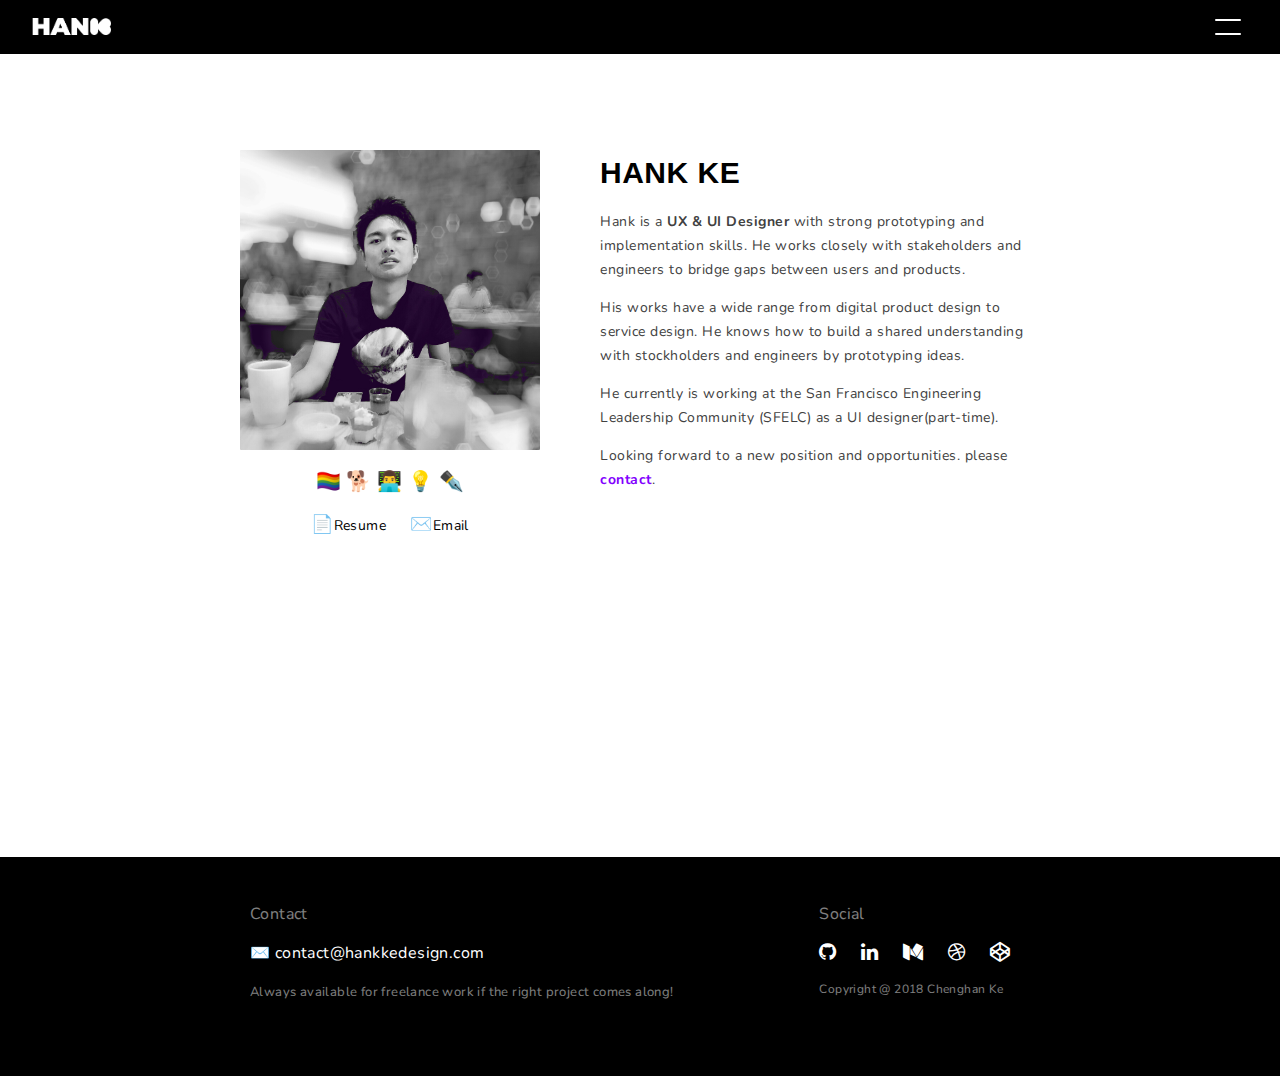
<file: My Portfolio/about.html>
<!DOCTYPE html>
<html>
<head>
	<title>Hank Ke·Design | About</title>
	<meta charset="UTF-8">
	<meta id="meta" name="viewport" content="width=device-width">
	<link rel="icon" type="image/png" href="asset/favicon.png">
	<!-- import style -->
	<link rel="stylesheet" type="text/css" href="styles_about.css">
    <!-- import icon -->
	<link rel="stylesheet" href="https://cdnjs.cloudflare.com/ajax/libs/font-awesome/4.7.0/css/font-awesome.min.css">
	<!-- font style -->
	<link href="https://fonts.googleapis.com/css?family=Roboto" rel="stylesheet">
	<link href="https://fonts.googleapis.com/css?family=Nunito:200i,300,400,700,800,900" rel="stylesheet">
</head>

<body>

<!------NAVIGATION---------------------------------->
	<!----moblie---->
	<div class="mobile-bar-wrapper">
      <div class="headerFlex">
			
           <div id="headerFlex">
				<div id="logoContainer">
				<a href="index.html"><img src="asset/index/logo.png" id="logo"></a>
				</div>
           

				<!--------animated Icon----------->
				<div id="hamber" onclick="myFunction(this)"> 
					<div class="bar1"></div>
					<div class="bar2"></div>
				</div>
				
		</div>

			<script>
			function myFunction(x) {
			    x.classList.toggle("change");
			}
			</script>
        
			<nav id="overlayNavigation">
	           		<ul>
					<li><a href="index.html">
						PROJECTS</a>
					</li>
					
					<li>
						<a href="otherwork.html">OTHER WORKS</a>
					</li>
				
					<li>
						<a href="about.html">ABOUT</a>
					</li>
					</ul>
			</nav>
		</div>
	</div>


<!------FIXED HELLO---------------------------------->


<!------BIO---------------------------------->
	<div class="bioWrap">
			
		<div id="left">
			<div class="imageContainer" style="background-image:url(asset/about/selfie2.jpg)"></div>
			<div>
			<p id="emoji"> 🏳️‍🌈  🐕  👨‍💻  💡  ✒️</p>
			<div id="resumeEmail">
			<p id="resume"><a href="https://drive.google.com/file/d/1Hpoog0Qh54SJ9NvYo4F2V7boL-COh70n/view" target="_blank">Resume</a></p>
			<p id="email"><a href="mailto:contact@hankkedesign.com" target="_top">Email</a></p>
			</div>
			</div>

		</div>

		<div class="contentCover">
			<!-- <h2>Say Hello</h2> -->
			<div class="BIO">
				<!-- <p>Always available for freelance work if the right project comes along! Email is the likely place I’ll respond.</p> -->
				<p>Hank is a <b>UX & UI Designer</b> with strong prototyping and implementation skills. He works closely with stakeholders and engineers to bridge gaps between users and products. </p>
				<p>His works have a wide range from digital product design to service design. He knows how to build a shared understanding with stockholders and engineers by prototyping ideas.  </p>
				<!-- <p class="hidden">He likes to shares his design thoughts and experiences at <a href="https://medium.com/@hankkechenghan">Medium</a>, does coding work at <a href="https://codepen.io/Panda_Hank/">Codepen</a> and meets with other talented designers at <a href="https://dribbble.com/hankke">Dribbble</a>. He is always striving to increase his skillsets.</p> -->
				<p class="hidden">He currently is working at the San Francisco Engineering Leadership Community (SFELC) as a UI designer(part-time). </p>

				<p class="hidden">Looking forward to a new position and opportunities. please <a href="mailto:contact@hankkedesign.com" target="_top">contact</a>.<p>
			</div>
		</div>

	</div>

<!------FOOTER---------------------------------->
	<footer>
        <div class="footerWrap">
	        <div>
		        <p id="footerContact">Contact</p>
		        <p id="footerEmail"><a href="mailto:contact@hankkedesign.com" target="_top">✉️ contact@hankkedesign.com</a></p>
		        <p id="footerFreelance">Always available for freelance work if the right project comes along!</p>
		        <!-- <p id="footerLinkedIn">LinkedIn</p> -->
	        </div>
			
			<div>
				<p id="footerSocial">Social</p>
				<div class="socialIcon">
					<a href="https://github.com/604112215" target="_blank"><i class="fa fa-github" style="font-size:20px;"></i></a>
					<a href="https://www.linkedin.com/in/chenghan-ke" target="_blank"><i class="fa fa-linkedin" style="font-size:20px;"></i></a>
					<a href="https://medium.com/@hankkechenghan" target="_blank"><i class="fa fa-medium" style="font-size:20px;"></i></a>
					<!-- <a href=""><i class="fa fa-behance" style="font-size:20px;"></i></a> -->
					<a href="https://dribbble.com/hankke" target="_blank"><i class="fa fa-dribbble" style="font-size:20px;"></i></a>
					<a href="https://codepen.io/Panda_Hank/" target="_blank"><i class="fa fa-codepen" style="font-size:20px;"></i></a>			
				</div>
				<p id="footerCopyright">Copyright @ 2018 Chenghan Ke</p>
		    </div>
	    </div>


		<!-- <div>Copyright @ 2018 Chenghan Ke</div>
 -->
	</footer>

	<!-- jq -->
	<script
		  src="https://code.jquery.com/jquery-3.3.1.min.js"
		  integrity="sha256-FgpCb/KJQlLNfOu91ta32o/NMZxltwRo8QtmkMRdAu8="
		  crossorigin="anonymous"></script>

    <script src="indexJavascript.js"></script>

</body>

</html>
</file>
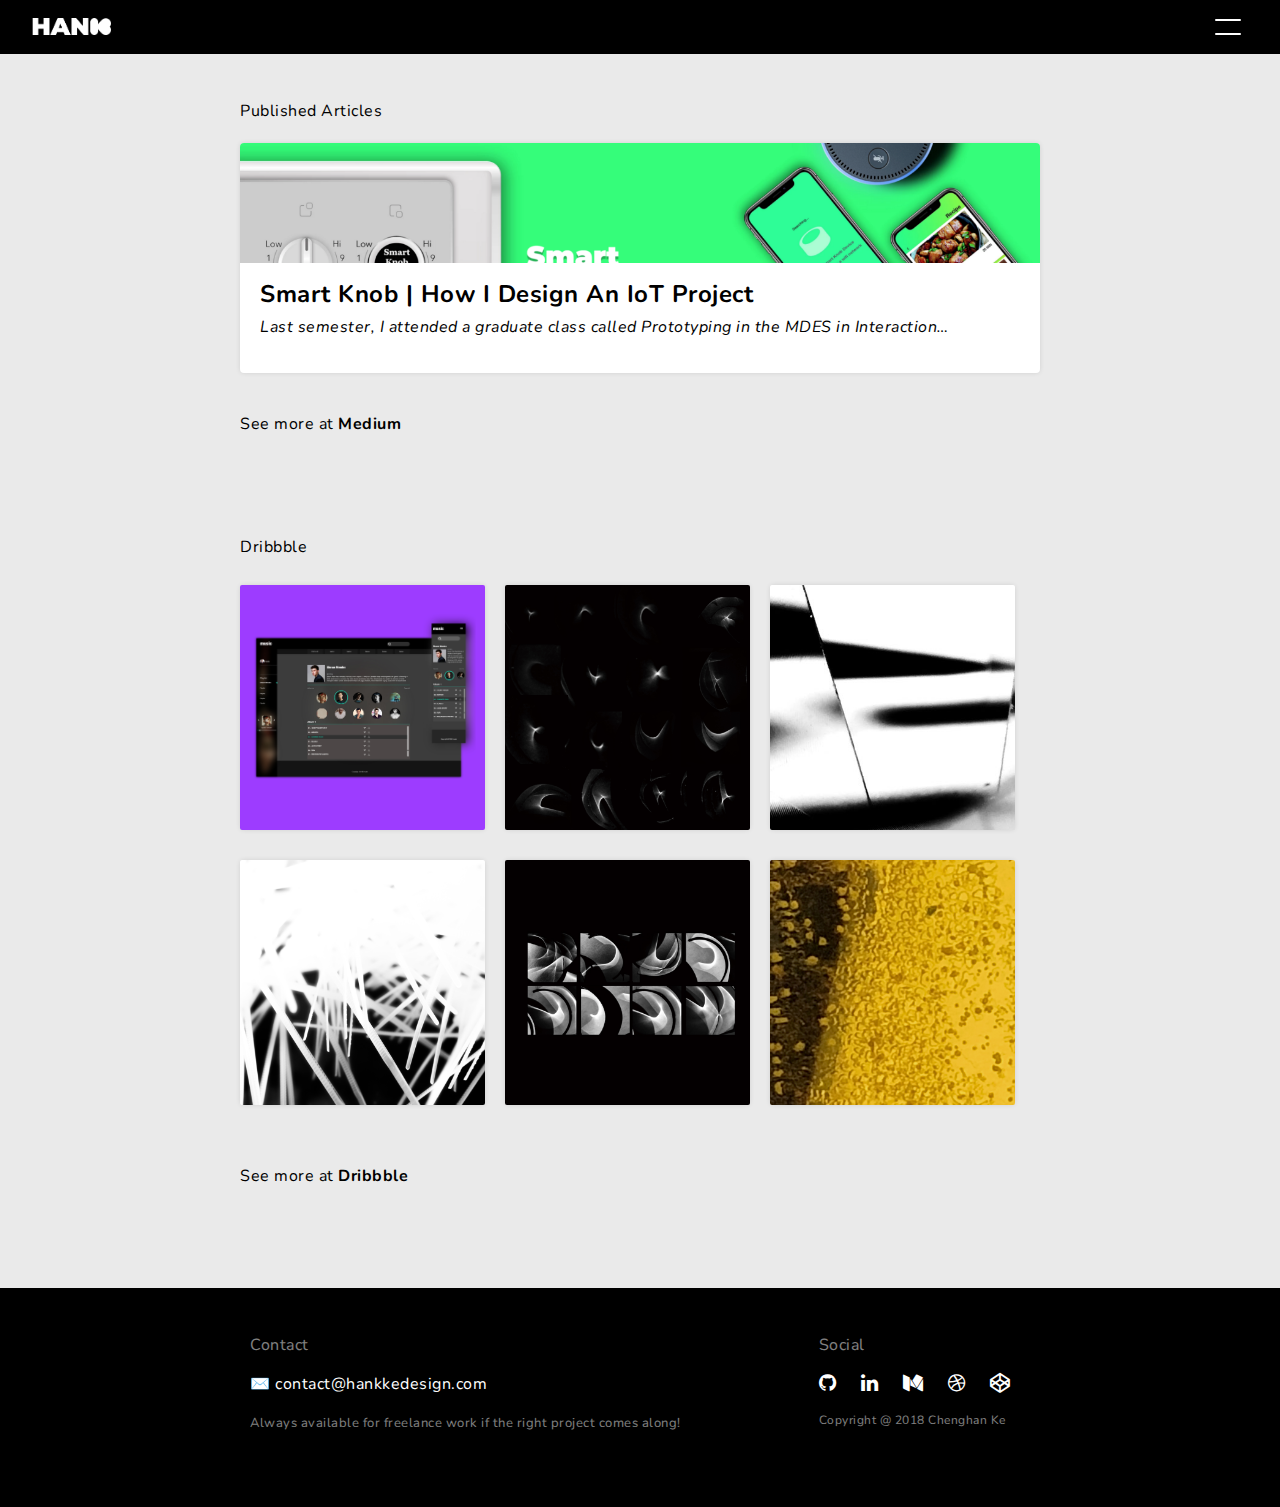
<file: My Portfolio/otherwork.html>
<!DOCTYPE html>
<html>
<head>
	<title>Hank Ke Design|Other Works</title>
	<meta charset="UTF-8">
	<link rel="icon" type="image/png" href="asset/favicon.png">
	<meta id="meta" name="viewport" content="width=device-width">
	<!-- import style -->
	<link rel="stylesheet" type="text/css" href="styles_otherworks.css">
    <!-- import icon -->
	<link rel="stylesheet" href="https://cdnjs.cloudflare.com/ajax/libs/font-awesome/4.7.0/css/font-awesome.min.css">
	<!-- font style -->
	<link href="https://fonts.googleapis.com/css?family=Roboto" rel="stylesheet">
	<link href="https://fonts.googleapis.com/css?family=Nunito:200i,400,700,800,900" rel="stylesheet">
</head>
<body>

<!------NAVIGATION---------------------------------->
	<!----moblie---->
	<div class="mobile-bar-wrapper">
      <div class="headerFlex">
			
           <div id="headerFlex">
				<div id="logoContainer">
				<a href="index.html"><img src="asset/index/logo.png" id="logo"></a>
				</div>
           

				<!--------animated Icon----------->
				<div id="hamber" onclick="myFunction(this)"> 
					<div class="bar1"></div>
					<div class="bar2"></div>
				</div>
				
		</div>

			<script>
			function myFunction(x) {
			    x.classList.toggle("change");
			}
			</script>
        
			<nav id="overlayNavigation">
	           		<ul>
					<li><a href="index.html">
						PROJECTS</a>
					</li>
					
					<li>
						<a href="otherwork.html">OTHER WORKS</a>
					</li>
				
					<li>
						<a href="about.html">ABOUT</a>
					</li>
					</ul>
			</nav>
		</div>
	</div>



<!------MAINPAGE---------------------------------->
	<!------Article---------------------------------->
	<div class="publishedArticles">
		<p>Published Articles</p>
		<!------card 1--------------------------------->
		<a href="https://medium.com/@hankkechenghan/smart-knob-how-i-design-an-iot-project-f388550b90b8" target="_blank">
				<div class="card">
				<div class="imageContainer" style="background-image:url(asset/otherworks/smartknob.png)"></div>
				<div class="contentCover">
					<h2>Smart Knob | How I Design An IoT Project</h2>
					<div><em>Last semester, I attended a graduate class called Prototyping in the MDES in Interaction…</em></div>
				</div>
            </div>
        </a>
       

        <!------card 2--------------------------------->
	<!-- 	<a href="">
				<div class="card">
				<div class="imageContainer" style="background-image:url(asset/otherworks/smartknob.png)"></div>
				<div class="contentCover">
					<h2>Smart Knob | How I Design An IoT Project</h2>
					<div><em>Last semester, I attended a graduate class called Prototyping in the MDES in Interaction…</em></div>
				</div>
            </div>
        </a>
 -->
         <div class="seeMore"><a href="https://medium.com/@hankkechenghan"  target="_blank">See more at <strong>Medium</strong></a>
         </div>

    </div>

<!------Dribble---------------------------------->
	<div class="cardSection">
		<p>Dribbble</p>
		<div class="flexContainer">
		<!------card 1--------------------------------->
		<a href="https://dribbble.com/shots/4933671-Musician" target="_blank">
				<div class="card">
				<div class="imageContainer" style="background-image:url(asset/dribbble/Musician.jpg)"></div>
            </div>
        </a>
       

        <!------card 2--------------------------------->
		<a href="https://dribbble.com/shots/4933780-Object-Image " target="_blank">
				<div class="card">
				<div class="imageContainer" style="background-image:url(asset/dribbble/object.jpg)"></div>
            </div>
        </a>

        <!------card 1--------------------------------->
		<a href="https://dribbble.com/shots/4933628-Light-Effect" target="_blank">
				<div class="card">
				<div class="imageContainer" style="background-image:url(asset/dribbble/2.jpg)"></div>
            </div>
        </a>
       

        <!------card 2--------------------------------->
		<a href="https://dribbble.com/shots/4957102-form" target="_blank">
				<div class="card">
				<div class="imageContainer" style="background-image:url(asset/dribbble/IMG_1343.jpg)"></div>
            </div>
        </a>
        <!------card 1--------------------------------->
		<a href="https://dribbble.com/shots/4957124-Form-Study" target="_blank">
				<div class="card">
				<div class="imageContainer" style="background-image:url(asset/dribbble/form1.jpg)"></div>
            </div>
        </a>
       

        <!------card 2--------------------------------->
		<a href="https://dribbble.com/shots/4957154-Form-Study" target="_blank">
				<div class="card">
				<div class="imageContainer" style="background-image:url(asset/dribbble/IMG_0409.JPG)"></div>
            </div>
        </a>

        </div>

         <div class="seeMore"><a href="https://dribbble.com/hankke"  target="_blank">See more at <strong>Dribbble</strong></a></div>

    </div>


<!------FOOTER---------------------------------->
	<footer>
        <div class="footerWrap">
	        <div>
		        <p id="footerContact">Contact</p>
		        <p id="footerEmail"><a href="mailto:contact@hankkedesign.com" target="_top">✉️ contact@hankkedesign.com</a></p>
		        <p id="footerFreelance">Always available for freelance work if the right project comes along!</p>
		        <!-- <p id="footerLinkedIn">LinkedIn</p> -->
	        </div>
			
			<div>
				<p id="footerSocial">Social</p>
				<div class="socialIcon">
					<a href="https://github.com/604112215" target="_blank"><i class="fa fa-github" style="font-size:20px;"></i></a>
					<a href="https://www.linkedin.com/in/chenghan-ke" target="_blank"><i class="fa fa-linkedin" style="font-size:20px;"></i></a>
					<a href="https://medium.com/@hankkechenghan" target="_blank"><i class="fa fa-medium" style="font-size:20px;"></i></a>
					<!-- <a href=""><i class="fa fa-behance" style="font-size:20px;"></i></a> -->
					<a href="https://dribbble.com/hankke" target="_blank"><i class="fa fa-dribbble" style="font-size:20px;"></i></a>
					<a href="https://codepen.io/Panda_Hank/" target="_blank"><i class="fa fa-codepen" style="font-size:20px;"></i></a>			
				</div>
				<p id="footerCopyright">Copyright @ 2018 Chenghan Ke</p>
		    </div>
	    </div>


		<!-- <div>Copyright @ 2018 Chenghan Ke</div>
 -->
	</footer>

	<!-- jq -->
	<script
		  src="https://code.jquery.com/jquery-3.3.1.min.js"
		  integrity="sha256-FgpCb/KJQlLNfOu91ta32o/NMZxltwRo8QtmkMRdAu8="
		  crossorigin="anonymous"></script>

    <script src="indexJavascript.js"></script>
</body>
</html>
</file>
<file: My Portfolio/styles_about.css>
body{
  margin:0;
  padding: 0;
  background-color: white;
  box-sizing: border-box;
  font-family: 'Nunito', sans-serif;
  letter-spacing: 0.4px;
  line-height: 23px;
}

p{
	font-family: 'Nunito', sans-serif;
}

h1, h2{
	font-family: 'Nunito', sans-serif;

}



/*---------- HEADER ----------------------------------------*/

.mobile-bar-wrapper{
  width: 100%;
  display: block;
  position: fixed;
  top: 0px;
  left: 0px;
  background-color: black;
  z-index: 1;
}

#headerFlex{
  height: 54px;
  width: 95%;
  margin: 0 auto;
  background-color: black;
  display: flex;
  flex-wrap: wrap;
  justify-content: space-between;
  align-items:center;
}

#logoContainer{
  width:79px;
  padding: auto 0px;
  height:100%;
}
#logo{
  padding-top:18px; 
  width:79px;

}

#hamber{
  width: 40px;
  height: 40px;
  margin: auto 0px;
  text-align: center;
}

/*------menu animation*/
.bar1, .bar2{
width: 26px;
height: 2px;
background-color: white;
border-radius: 2px;
margin:12px auto;
transition: 0.4s;
}
.change .bar1 {
-webkit-transform: rotate(-45deg) translate(-8px, 8px);
transform: rotate(-45deg) translate(-8px, 7px);
}

.change .bar2 {opacity: 0;}

.change .bar3 {
  -webkit-transform: rotate(45deg) translate(-8px, -8px);
  transform: rotate(45deg) translate(-8px, -8px);
}

/*--overlay-navigation---------*/

nav#overlayNavigation{
  width: 100%;
  height: 100%;
  background:black;
  opacity: 0.9;
  display: none;
}

nav ul {
  width:100%;
  height:1080px;
  padding-top: 10%;
  padding-left: 0px;
  font-size: 1.3em;
  margin: 0px;
}


nav li{
  padding: 30px 0;
  display: block;
  color: white;
  text-align: center;
}

nav li a{
  padding-left: 0px;
  font-size: 1.2em;
  text-decoration: none;
  font-weight: 700;
  color: white;
}

nav li a:hover{
  color:grey;
  opacity: 1;
  font-weight: bolder;
}





/*  ------BIO----------------------------------*/

.bioWrap{
	width:800px;
	display: flex;
	flex-wrap: wrap;
	justify-content: space-between;
	margin: 90px auto;
	margin-bottom: 260px;
	padding: 60px 30px;
}

#left{
  text-decoration: none;
}

#left a{
   text-decoration: none;
   color: black;
   font-size: 14px;
}

.BIO:before{
	content: 'HANK KE';
	font-size: 30px;
  font-family: 'Montserrat', sans-serif;
	display: block;
	font-weight: 900;
  letter-spacing: 0.5px;
  line-height: 46px;


}
.BIO p{
	letter-spacing: 0.5px;
  line-height: 24px;
  font-size: 14px;
  color:#414141;
}

.BIO a{
	text-decoration: none;
	font-size: 14px;
	font-weight: bold;
	color: #8200FE;
}

.BIO a:hover{
	text-decoration: none;
	font-size: 15px;
	font-weight: bolder;
	color: #AA57F2;
}

#emoji{
	font-size: 20px;
	text-align: center;
}

#resume:before{
	display: inline;
	content: '📄';
	font-size: 18px;
}
#resume{
  display: inline;
}

#email{
  display: inline;
  margin-left: 20px;
}
#resumeEmail{
  text-align: center;
}

#email:before{
	display: inline;
	content: '✉️';
	font-size: 18px;
}

div.imageContainer{
	display: block;
	width: 300px;
	height: 300px;
	background-color: blue;
	border-radius: 1px;
	/*border-color: black;*/
    background-size: cover;
    background-position: center;
    background-repeat: no-repeat;
}

div.contentCover{
	width:440px;
}




/*---------- Footer ----------------------------------------*/

footer{
	color: white;
	width:100%;
	height: 219px;
	margin-top: 100px;
	background-color: black;
}

.footerWrap{
    /*background-color: red;*/
    width: 780px;
    display: flex;
	flex-wrap: wrap;
	justify-content: space-between;
	/*align-items:flex-end;*/
	margin:0 auto;
	padding:30px 0px;
}
p#footerContact{
	opacity: 0.5;
}

p#footerFreelance{
	opacity: 0.5;
	font-size: 13px;
}

p#footerSocial{
/*	margin-left: 20px;*/
	opacity: 0.5;
}

.footerWrap div.socialIcon a{
	text-decoration: none;
	color:white;
	margin-right:20px;
}

.footerWrap div.socialIcon a:hover{
	text-decoration: none;
	color:#9a67ea;
}

p#footerCopyright{
	/*margin-left: 20px;*/
	font-size: 12px;
	opacity: 0.5;
}

#footerEmail a{
	text-decoration: none;
	color:white;
}



/*----------Break Point(screen 500-820)---------------------*/
@media (min-width:778px)and (max-width:860px){

   

   /*------gallery*/
    .bioWrap{
   	width: 90%; 
   }

 
   /*------footer*/

   div.footerWrap{
   	width: 90%;
      }

   footer{
   	height: auto;
   }
   
 p#footerSocial{
   	margin-left: 0px;
   }

  p#footerCopyright{
   	margin-left: 0px;
   }


}

/*----------Break Point(480  500)---------------------*/

@media screen and (max-width:778px){

/*------hero page-------*/
 
    .bioWrap{
     /* background: red;*/
    	width:100%;
    	height:100%;
     /* margin: 90px auto;*/
      margin: 100px 0;
      padding: 20px 0px;
      justify-content: center;
    }
    .BIO{
      width:100%;
      margin-top:60px; 
    }

    div.contentCover{
      width:80%;
    }


   /*------gallery*/
   
 
   /*------footer*/

   div.footerWrap{
   	width: 90%;
      }

   footer{
   	height: auto;
   }
   
 p#footerSocial{
   	margin-left: 0px;
   }

  p#footerCopyright{
   	margin-left: 0px;
   }
}
</file>
<file: My Portfolio/styles_otherworks.css>
body{
  margin:0;
  padding: 0;
  background-color: #EAEAEA;
  box-sizing: border-box;
  letter-spacing: 0.5px;
  line-height: 23px;
  font-family: 'Nunito', sans-serif;
}
p{
	font-family: 'Nunito', sans-serif;
}

h1, h2{
	font-family: 'Nunito', sans-serif;

}

/*---------- HEADER ----------------------------------------*/

/*---------- HEADER ----------------------------------------*/

.mobile-bar-wrapper{
  width: 100%;
  display: block;
  position: fixed;
  top: 0px;
  left: 0px;
  background-color: black;
  z-index: 1;
}

#headerFlex{
  height: 54px;
  width: 95%;
  margin: 0 auto;
  background-color: black;
  display: flex;
  flex-wrap: wrap;
  justify-content: space-between;
  align-items:center;
}

#logoContainer{
  width:79px;
  padding: auto 0px;
  height:100%;
}
#logo{
  padding-top:18px; 
  width:79px;

}

#hamber{
  width: 40px;
  height: 40px;
  margin: auto 0px;
  text-align: center;
}

/*------menu animation*/
.bar1, .bar2{
width: 26px;
height: 2px;
background-color: white;
border-radius: 2px;
margin:12px auto;
transition: 0.4s;
}
.change .bar1 {
-webkit-transform: rotate(-45deg) translate(-8px, 8px);
transform: rotate(-45deg) translate(-8px, 7px);
}

.change .bar2 {opacity: 0;}

.change .bar3 {
  -webkit-transform: rotate(45deg) translate(-8px, -8px);
  transform: rotate(45deg) translate(-8px, -8px);
}

/*--overlay-navigation---------*/

nav#overlayNavigation{
  width: 100%;
  height: 100%;
  background:black;
  opacity: 0.9;
  display: none;
}

nav ul {
  width:100%;
  height:1080px;
  padding-top: 10%;
  padding-left: 0px;
  font-size: 1.3em;
  margin: 0px;
}


nav li{
  padding: 30px 0;
  display: block;
  color: white;
  text-align: center;
}

nav li a{
  padding-left: 0px;
  font-size: 1.2em;
  text-decoration: none;
  font-weight: 700;
  color: white;
}

nav li a:hover{
  color:grey;
  opacity: 1;
  font-weight: bolder;
}

  /*---------- Main Page ----------------------------------------*/
  /*---------- Article ----------------------------------------*/
  		
		.publishedArticles{
			width: 800px;
			margin: 100px auto;
			margin-bottom: 40px;
		}

		.publishedArticles a{
			text-decoration: none;
			color:black;
		}

  		.imageContainer{
			background-color: blue;

			width:800px;
			height:120px;
			border-top-left-radius: 4px;
		    border-top-right-radius: 4px;
	      background-size: 800px ;
		    background-position: cover;
		    background-repeat: no-repeat;
		}


		.card{
			position: relative;
			margin: 20px 0px;
			background-color: white;
			box-shadow: 0 0 5px 0 rgba(0, 0, 0, 0.1);
			border-radius: 4px;
			height: 230px;
		}

		.card div.contentCover{
			margin-top:20px; 
			margin-bottom:20px; 
			padding: 0px 20px;
		}

		.card div.contentCover h2{
			margin-top:0px; 
			margin-bottom:10px; 

		}

		.seeMore{
			margin: 40px 0px;
			margin-bottom: 0px;
		}

/*---------- Dribble Section ----------------------------------------*/

		.cardSection{

			width: 800px;
			margin: 100px auto;
			margin-bottom: 40px;
		}
		.flexContainer{
			display: flex;
			flex-wrap: wrap;
			justify-content: flex-start;
		}

		.cardSection a{
			text-decoration: none;
			color:black;
		}

  		div.cardSection .imageContainer{
			background-color: blue;
	
			width:245px;
			height:245px;
			border-radius: 2px;
	        background-size: 245px ;
		    background-position: center;
		    background-repeat: no-repeat;
		}


		div.cardSection .card{
			position: relative;
			margin-top: 10px;
			margin-right: 20px; 
			background-color: white;
			box-shadow: 0 0 5px 0 rgba(0, 0, 0, 0.1);
			border-radius: 4px;
			height: 245px;
			width: 245px;
		}

		div.cardSection .card div.contentCover{
			margin-top:20px; 
			margin-bottom:20px; 
			padding: 0px 20px;
		}

		.card div.contentCover h2{
			margin-top:0px; 
			margin-bottom:10px; 

		}

		.seeMore{
			margin: 40px 0px;
			margin-bottom: 0px;
		}
 /*---------- CARD HOVER ----------------------------------------*/
		.card:before {
			content: '';
			display:block;
			position:absolute;
		    top:5px;
		    bottom: 0px;
		    left: 0px;
		    right: 10px;
		    height: 100%;
		    width:100%;
		    background-color: black;
		    margin: auto;
		   /* transform: scale(0);*/
		    filter:blur(10px);
		    opacity: 0;
		    z-index: -1;
		    transition: 0.5s;
		    /*transition-timing-function: ease-in-out;*/
		}
		.card:hover:before{
			opacity: 0.5;
		}
  /*---------- Footer ----------------------------------------*/
/*---------- Footer ----------------------------------------*/

footer{
  color: white;
  width:100%;
  height: 219px;
  margin-top: 100px;
  background:black;
  
}

.footerWrap{
    width: 780px;
    display: flex;
	flex-wrap: wrap;
	justify-content: space-between;
	margin:0 auto;
	padding:30px 0px;
}
p#footerContact{
	opacity: 0.5;
}

p#footerFreelance{
	opacity: 0.5;
	font-size: 13px;
}

p#footerSocial{
	opacity: 0.5;
}

.footerWrap div.socialIcon a{
	text-decoration: none;
	color:white;
	margin-right:20px;
}

.footerWrap div.socialIcon a:hover{
	text-decoration: none;
  color:#9a67ea;
}

p#footerCopyright{

	font-size: 12px;
	opacity: 0.5;
}

#footerEmail a{
	text-decoration: none;
	color:white;
}




/*----------Break Point(screen 767-820)---------------------*/
@media (min-width:734px)and (max-width:820px){


   /*------Published Articles---*/
    .publishedArticles{
   	width: 90%; 
   }
   
   .imageContainer{
    width: 100%;
   }

   .card{
    width: 100%;
    height: 80%;
    margin-bottom: 20px;
   }


 
  /*------Drebbble Section---*/
  .cardSection{
  width: 90%; 
  }

  div.cardSection .flexContainer{
    width: 100%;
    justify-content: space-between;
  }

  div.cardSection .card{
    width: 200px;
    height: 200px;
    margin-bottom: 20px;


 }

  div.cardSection .imageContainer{
    width: 200px;
    height: 200px;

  }


   /*------footer*/

   div.footerWrap{
   	width: 90%;
      }

   footer{
   	height: auto;
   }
   
 p#footerSocial{
   	margin-left: 0px;
   }

  p#footerCopyright{
   	margin-left: 0px;
   }

}

/*----------Break Point(667  734)---------------------*/

@media (min-width:667px)and (max-width:734px){


  /*------Published Articles---*/
    .publishedArticles{
    width: 90%; 
   }
   
   .imageContainer{
    width: 100%;
   }

   .card{
    width: 100%;
    height: 80%;
    margin-bottom: 20px;
   }


 
  /*------Drebbble Section---*/
  .cardSection{
  width: 90%; 
  }

  div.cardSection .flexContainer{
    width: 100%;
    justify-content: space-between;
  }

  div.cardSection .card{
    /*margin-right: 20px;*/
    width: 280px;
    height: 280px;
   /* width:87%;
    height: 87%;*/
    margin-bottom: 20px;


 }

  div.cardSection .imageContainer{
  width: 280px;
  height: 280px;
  background-color: white;
  }

   /*------footer*/

   div.footerWrap{
   	width: 90%;
      }

   footer{
   	height: auto;
   }
   
 p#footerSocial{
   	margin-left: 0px;
   }

  p#footerCopyright{
   	margin-left: 0px;
   }
}






/*----------Break Point(<480)---------------------*/

@media (max-width:667px){



  /*------Published Articles---*/
    .publishedArticles{
    width: 90%; 
   }
   
   .imageContainer{
    width: 100%;
    background-size: cover;
    background-position: center;
    background-repeat: no-repeat;
   }

   .card{
    width: 100%;
    height: 100%;
    margin-bottom: 20px;
   }

   div.publishedArticles h2{
    font-size: 14px;
   }

   div.publishedArticles em{
    font-size: 10px;
   }


 
  /*------Drebbble Section---*/
  .cardSection{
  width: 90%; 
  /*background-color: red;*/
  }

  div.cardSection .flexContainer{
    width: 100%;
    justify-content: center;
  }

  div.cardSection .card{
    /*margin-right: 20px;*/
    width: 100%;
    height: 300px;
   
    margin-bottom: 20px;
 }

  div.cardSection a{
    width: 100%;

  }

  div.cardSection .imageContainer{
  width: 100%;
  height: 100%;
  background-color: #EAEAEA;
  background-size: 100%;

  }
 
   /*------footer*/

   div.footerWrap{
   	width: 90%;
      }

   footer{
   	height: auto;
   }
   
 p#footerSocial{
   	margin-left: 0px;
   }

  p#footerCopyright{
   	margin-left: 0px;
   }
}
</file>
